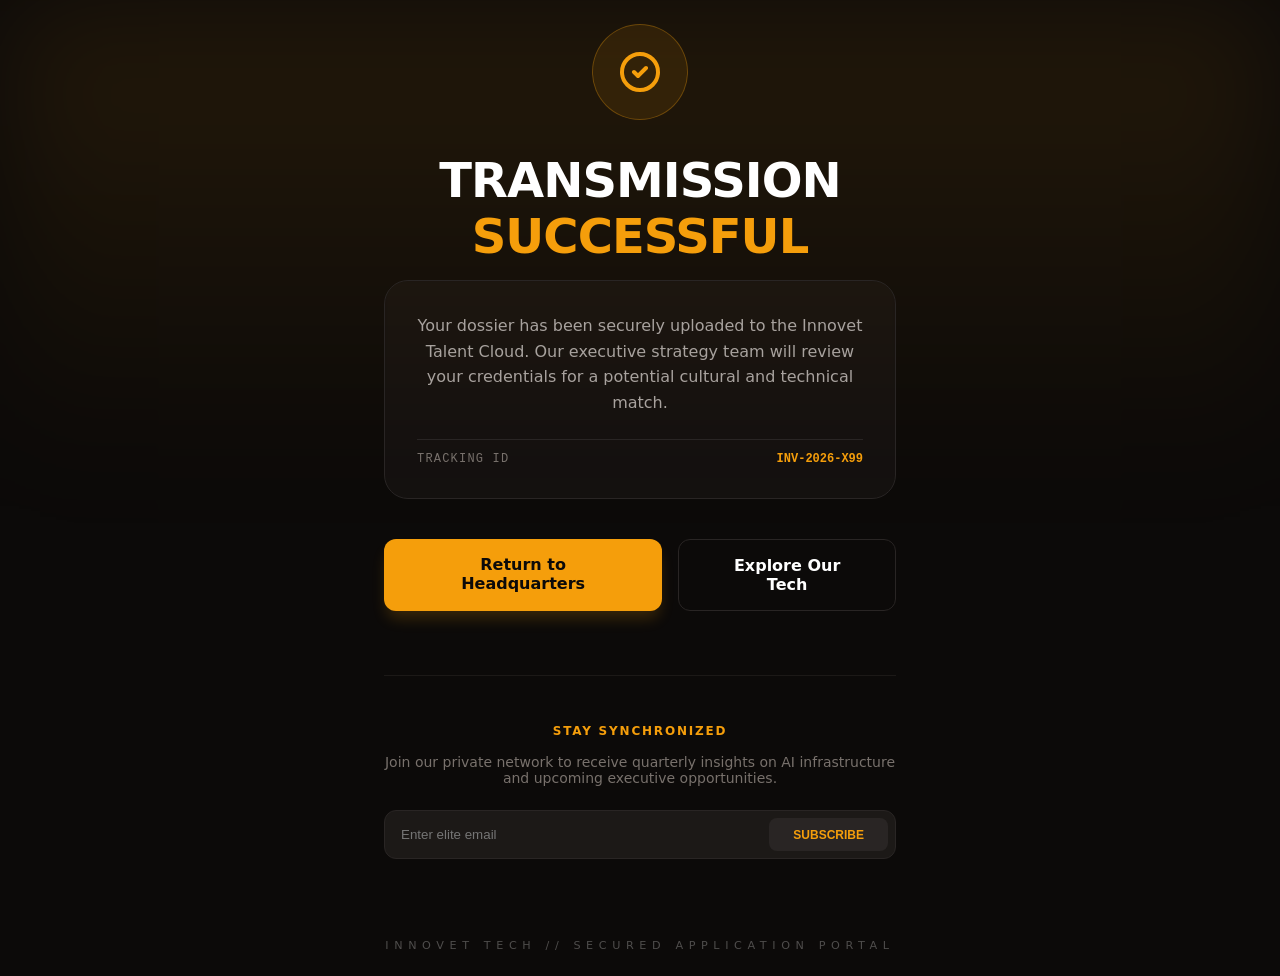
<file: success.html>
<!DOCTYPE html>
<html lang="en">
<head>
    <meta charset="UTF-8">
    <meta name="viewport" content="width=device-width, initial-scale=1.0">
    <title>Application Received | Innovet Tech</title>
    <link rel="stylesheet" href="success.css">
</head>
<body class="success-page">
    <div class="top-glow"></div>

    <main class="success-container">
        <div class="status-icon-wrap">
            <svg class="status-svg" fill="none" stroke="currentColor" viewBox="0 0 24 24">
                <path stroke-linecap="round" stroke-linejoin="round" stroke-width="2" d="M9 12l2 2 4-4m6 2a9 9 0 11-18 0 9 9 0 0118 0z"></path>
            </svg>
        </div>

        <h1 class="success-title">Transmission <span class="text-amber">Successful</span></h1>        
        
        <div class="dossier-card">
            <p class="dossier-text">
                Your dossier has been securely uploaded to the Innovet Talent Cloud. Our executive strategy team will review your credentials for a potential cultural and technical match.
            </p>
            <div class="tracking-footer">
                <span class="tracking-label">Tracking ID</span>
                <span class="tracking-id">INV-2026-X99</span>
            </div>
        </div>

        <div class="button-group">
            <a href="index.html" class="btn btn-primary">
                Return to Headquarters
            </a>
            <a href="services.html" class="btn btn-secondary">
                Explore Our Tech
            </a>
        </div>

        <section class="newsletter-section">
            <div class="newsletter-wrap">
                <h3 class="newsletter-title">Stay Synchronized</h3>
                <p class="newsletter-desc">Join our private network to receive quarterly insights on AI infrastructure and upcoming executive opportunities.</p>
                
                <form action="#" class="newsletter-form">
                    <input type="email" placeholder="Enter elite email" class="newsletter-input">
                    <button type="submit" class="newsletter-submit">Subscribe</button>
                </form>
            </div>
        </section>
    </main>

    <footer class="portal-footer">
        Innovet Tech // Secured Application Portal
    </footer>
</body>
</html>

<!-- <!DOCTYPE html>
<html lang="en">
<head>
    <meta charset="UTF-8">
    <meta name="viewport" content="width=device-width, initial-scale=1.0">
    <title>Application Received | Innovet Tech</title>
    <script src="https://cdn.jsdelivr.net/npm/@tailwindcss/browser@4"></script>
</head>
<body class="bg-stone-950 text-stone-200 antialiased min-h-screen flex flex-col justify-center items-center px-6 transition-opacity duration-1000 ease-out opacity-0" onload="document.body.classList.remove('opacity-0')">
    <div class="absolute top-0 left-1/2 -translate-x-1/2 w-full h-1/2 bg-gradient-to-b from-amber-500/10 to-transparent blur-3xl pointer-events-none"></div>
    <main class="relative z-10 text-center max-w-lg w-full">
        <div class="inline-flex items-center justify-center w-24 h-24 rounded-full bg-amber-500/10 border border-amber-500/30 mb-8 animate-pulse">
            <svg class="w-12 h-12 text-amber-500" fill="none" stroke="currentColor" viewBox="0 0 24 24">
                <path stroke-linecap="round" stroke-linejoin="round" stroke-width="2" d="M9 12l2 2 4-4m6 2a9 9 0 11-18 0 9 9 0 0118 0z"></path>
            </svg>
        </div>
        <h1 class="text-4xl md:text-5xl font-black text-white mb-4 uppercase tracking-tight">Transmission <span class="text-amber-500">Successful</span></h1>        
        <div class="bg-stone-900/50 border border-stone-800 p-8 rounded-3xl mb-10 backdrop-blur-sm">
            <p class="text-stone-400 leading-relaxed mb-6">
                Your dossier has been securely uploaded to the Innovet Talent Cloud. Our executive strategy team will review your credentials for a potential cultural and technical match.
            </p>
            <div class="flex justify-between items-center py-3 border-t border-stone-800 text-xs font-mono">
                <span class="text-stone-500 uppercase tracking-widest">Tracking ID</span>
                <span class="text-amber-500 font-bold uppercase">INV-2026-X99</span>
            </div>
        </div>
        <div class="flex flex-col sm:flex-row gap-4 justify-center">
            <a href="index.html" class="px-8 py-4 bg-amber-500 hover:bg-amber-400 text-stone-950 font-black rounded-xl transition shadow-lg shadow-amber-500/20 active:scale-95">
                Return to Headquarters
            </a>
            <a href="services.html" class="px-8 py-4 border border-stone-800 hover:bg-stone-900 text-white font-bold rounded-xl transition">
                Explore Our Tech
            </a>
        </div>
        <section class="mt-16 pt-12 border-t border-stone-900 w-full">
            <div class="max-w-md mx-auto">
                <h3 class="text-amber-500 font-bold uppercase tracking-widest text-xs mb-4">Stay Synchronized</h3>
                <p class="text-stone-500 text-sm mb-6">Join our private network to receive quarterly insights on AI infrastructure and upcoming executive opportunities.</p>
                
                <form action="#" class="relative group">
                    <input type="email" placeholder="Enter elite email" 
                        class="w-full bg-stone-900 border border-stone-800 p-4 rounded-xl text-white text-sm outline-none focus:border-amber-500/50 transition-all pr-32">
                    <button type="submit" 
                        class="absolute right-2 top-2 bottom-2 bg-stone-800 hover:bg-amber-500 hover:text-stone-950 text-amber-500 px-6 rounded-lg text-xs font-black uppercase tracking-widest transition-all">
                        Subscribe
                    </button>
                </form>
            </div>
        </section>
    </main>
    <footer class="mt-20 opacity-30 text-xs uppercase tracking-[0.5em]">
        Innovet Tech // Secured Application Portal
    </footer>
    <script>
        function handleFileUpload(input) {
            const textElement = document.getElementById('upload-text');
            const statusElement = document.getElementById('upload-status');
            
            if (input.files && input.files[0]) {
                const fileName = input.files[0].name;
                
                // Change text to show file is picked
                textElement.innerText = "Processing " + (fileName.length > 10 ? fileName.substring(0, 7) + '...' : fileName);
                statusElement.classList.remove('hidden');

                // Simulate a "Secure Upload" delay then redirect
                setTimeout(() => {
                    window.location.href = "success.html";
                }, 2500); // 2.5 seconds for dramatic effect
            }
        }
    </script>
</body>
</html> -->
</file>
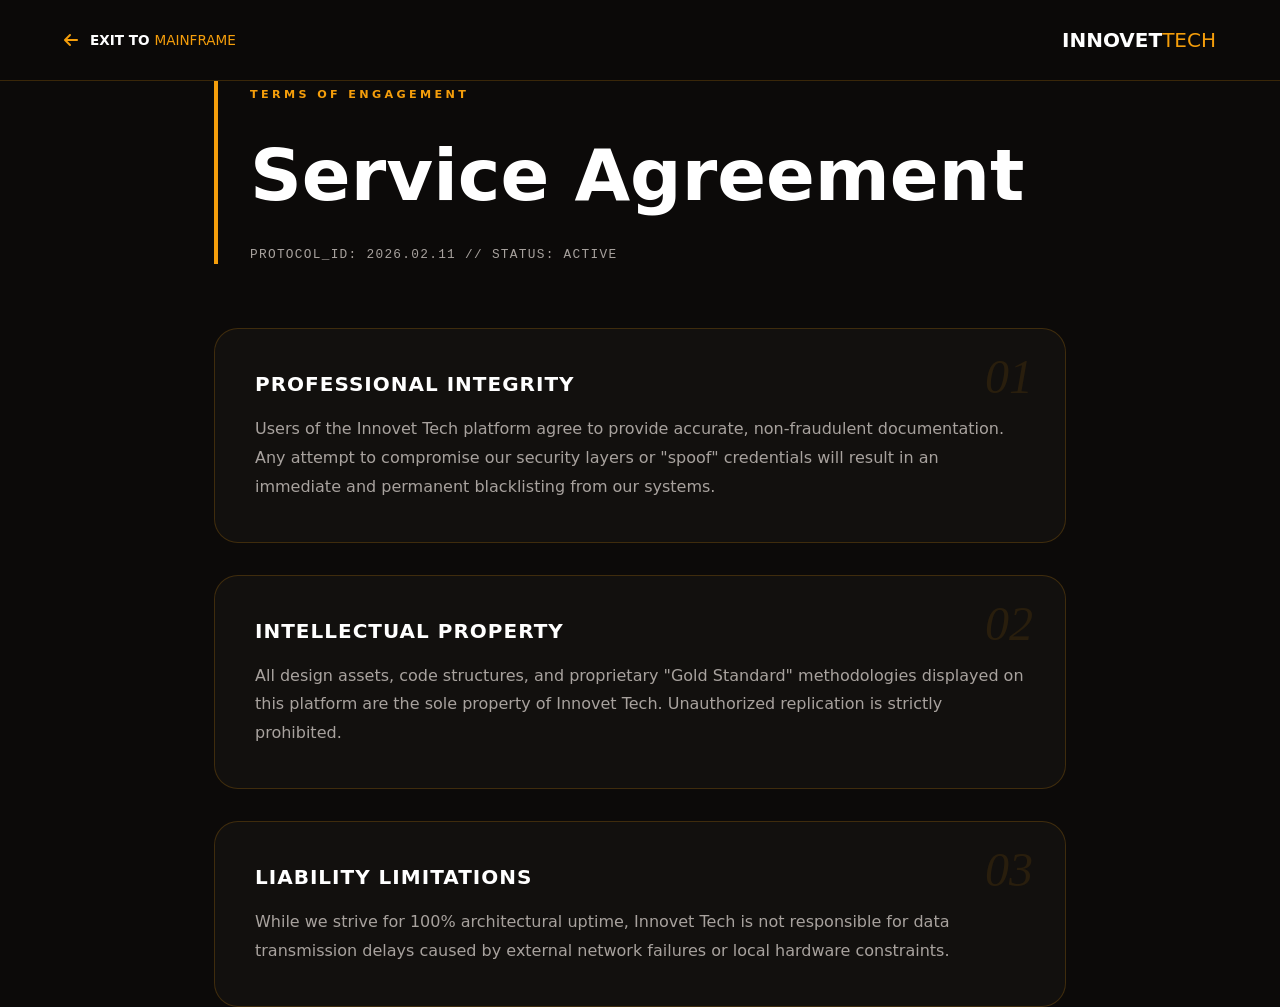
<file: terms.html>
<!DOCTYPE html>
<html lang="en">
<head>
    <meta charset="UTF-8">
    <meta name="viewport" content="width=device-width, initial-scale=1.0">
    <title>Terms of Engagement | Innovet Tech</title>
    <link rel="stylesheet" href="team.css"> <link rel="stylesheet" href="https://cdnjs.cloudflare.com/ajax/libs/font-awesome/6.5.1/css/all.min.css">
</head>
<body class="legal-page">

    <header class="main-header">
        <div class="container header-content">
            <a href="index.html" class="exit-link group">
                <i class="fa-solid fa-arrow-left accent-icon"></i>
                <span class="exit-text">Exit to <span class="accent-light">Mainframe</span></span>
            </a>
            <div class="logo-wrapper">
                <span class="logo-text">Innovet<span class="accent-light">Tech</span></span>
            </div>
        </div>
    </header>

    <main class="legal-container py-24">
        <header class="legal-header">
            <span class="overline">Terms of Engagement</span>
            <h1 class="hero-title">Service <span class="text-accent">Agreement</span></h1>
            <p class="timestamp">PROTOCOL_ID: 2026.02.11 // STATUS: ACTIVE</p>
        </header>

        <section class="legal-content">
            <div class="legal-card">
                <div class="card-number">01</div>
                <h2 class="card-title">Professional Integrity</h2>
                <p class="card-body">Users of the Innovet Tech platform agree to provide accurate, non-fraudulent documentation. Any attempt to compromise our security layers or "spoof" credentials will result in an immediate and permanent blacklisting from our systems.</p>
            </div>

            <div class="legal-card">
                <div class="card-number">02</div>
                <h2 class="card-title">Intellectual Property</h2>
                <p class="card-body">All design assets, code structures, and proprietary "Gold Standard" methodologies displayed on this platform are the sole property of Innovet Tech. Unauthorized replication is strictly prohibited.</p>
            </div>

            <div class="legal-card">
                <div class="card-number">03</div>
                <h2 class="card-title">Liability Limitations</h2>
                <p class="card-body">While we strive for 100% architectural uptime, Innovet Tech is not responsible for data transmission delays caused by external network failures or local hardware constraints.</p>
            </div>
        </section>
    </main>

</body>
</html>

<!-- 
<!DOCTYPE html>
<html lang="en">
<head>
    <meta charset="UTF-8">
    <meta name="viewport" content="width=device-width, initial-scale=1.0">
    <title>Terms of Service | Innovet Tech</title>
    <script src="https://cdn.jsdelivr.net/npm/@tailwindcss/browser@4"></script>
    <link rel="stylesheet" href="https://cdnjs.cloudflare.com/ajax/libs/font-awesome/6.5.1/css/all.min.css">
</head>
<body class="bg-stone-950 text-stone-300 antialiased">

    <nav class="h-20 border-b border-stone-900 flex items-center px-6">
        <a href="index.html" class="flex items-center gap-3 group">
            <i class="fa-solid fa-arrow-left text-amber-500 group-hover:-translate-x-1 transition-transform"></i>
            <span class="text-white font-black uppercase tracking-tighter">Exit to <span class="text-amber-500 font-light">Mainframe</span></span>
        </a>
    </nav>

    <main class="py-24 container mx-auto px-6 max-w-4xl">
        <header class="mb-16">
            <span class="text-amber-500 font-mono text-xs tracking-[0.4em] uppercase">Terms of Engagement</span>
            <h1 class="text-5xl font-black text-white mt-4 mb-2 uppercase">Service <span class="text-amber-500">Agreement</span></h1>
            <p class="text-stone-500 font-mono text-sm uppercase italic tracking-tighter">Effective Date: 2026.02.11</p>
        </header>

        <section class="space-y-12 leading-relaxed">
            <div class="bg-stone-900/40 p-10 rounded-3xl border border-stone-800">
                <h2 class="text-white text-xl font-bold mb-4 uppercase tracking-wide">01. Professional Integrity</h2>
                <p>Users of the Innovet Tech platform agree to provide accurate, non-fraudulent documentation. Any attempt to compromise our security layers or "spoof" credentials will result in an immediate and permanent blacklisting from our systems.</p>
            </div>

            <div class="bg-stone-900/40 p-10 rounded-3xl border border-stone-800">
                <h2 class="text-white text-xl font-bold mb-4 uppercase tracking-wide">02. Intellectual Property</h2>
                <p>All design assets, code structures, and proprietary "Gold Standard" methodologies displayed on this platform are the sole property of Innovet Tech. Unauthorized replication is strictly prohibited.</p>
            </div>

            <div class="bg-stone-900/40 p-10 rounded-3xl border border-stone-800">
                <h2 class="text-white text-xl font-bold mb-4 uppercase tracking-wide">03. Liability Limitations</h2>
                <p>While we strive for 100% architectural uptime, Innovet Tech is not responsible for data transmission delays caused by external network failures or local hardware constraints.</p>
            </div>
        </section>
    </main>

</body>
</html> -->
</file>
<file: success.css>
/* --- Variables & Core Reset --- */
:root {
    --stone-950: #0c0a09;
    --stone-900: #1c1917;
    --stone-800: #292524;
    --stone-500: #78716c;
    --stone-400: #a8a29e;
    --stone-200: #e7e5e4;
    --amber-500: #f59e0b;
    --amber-400: #fbbf24;
    --font-main: system-ui, -apple-system, sans-serif;
}

* {
    margin: 0;
    padding: 0;
    box-sizing: border-box;
}

/* --- Page Entrance Animation --- */
@keyframes pageFadeIn {
    from { opacity: 0; transform: translateY(10px); }
    to { opacity: 1; transform: translateY(0); }
}

.success-page {
    background-color: var(--stone-950);
    color: var(--stone-200);
    font-family: var(--font-main);
    min-height: 100vh;
    display: flex;
    flex-direction: column;
    justify-content: center;
    align-items: center;
    padding: 1.5rem;
    overflow-x: hidden;
    animation: pageFadeIn 1s ease-out forwards;
}

/* --- Visual Effects --- */
.top-glow {
    position: absolute;
    top: 0;
    left: 50%;
    transform: translateX(-50%);
    width: 100%;
    height: 50%;
    background: linear-gradient(to bottom, rgba(245, 158, 11, 0.1), transparent);
    filter: blur(60px);
    pointer-events: none;
}

/* --- Layout --- */
.success-container {
    position: relative;
    z-index: 10;
    text-align: center;
    max-width: 32rem;
    width: 100%;
}

/* Pulse Animation for Icon */
@keyframes iconPulse {
    0%, 100% { opacity: 1; box-shadow: 0 0 0 rgba(245, 158, 11, 0.2); }
    50% { opacity: 0.7; box-shadow: 0 0 20px rgba(245, 158, 11, 0.4); }
}

.status-icon-wrap {
    display: inline-flex;
    align-items: center;
    justify-content: center;
    width: 6rem;
    height: 6rem;
    border-radius: 50%;
    background: rgba(245, 158, 11, 0.1);
    border: 1px solid rgba(245, 158, 11, 0.3);
    margin-bottom: 2rem;
    animation: iconPulse 2s infinite ease-in-out;
}

.status-svg {
    width: 3rem;
    height: 3rem;
    color: var(--amber-500);
}

.success-title {
    font-size: clamp(2rem, 5vw, 3rem);
    font-weight: 900;
    color: white;
    margin-bottom: 1rem;
    text-transform: uppercase;
    letter-spacing: -0.02em;
}

.text-amber { color: var(--amber-500); }

/* --- Cards & Components --- */
.dossier-card {
    background: rgba(28, 25, 23, 0.5);
    border: 1px solid var(--stone-800);
    padding: 2rem;
    border-radius: 1.5rem;
    margin-bottom: 2.5rem;
    backdrop-filter: blur(4px);
}

.dossier-text {
    color: var(--stone-400);
    line-height: 1.6;
    margin-bottom: 1.5rem;
}

.tracking-footer {
    display: flex;
    justify-content: space-between;
    align-items: center;
    padding-top: 0.75rem;
    border-top: 1px solid var(--stone-800);
    font-family: monospace;
    font-size: 0.75rem;
}

.tracking-label {
    color: var(--stone-500);
    text-transform: uppercase;
    letter-spacing: 0.1em;
}

.tracking-id {
    color: var(--amber-500);
    font-weight: bold;
}

/* --- Buttons --- */
.button-group {
    display: flex;
    flex-direction: column;
    gap: 1rem;
    justify-content: center;
}

@media (min-width: 640px) {
    .button-group { flex-direction: row; }
}

.btn {
    padding: 1rem 2rem;
    border-radius: 0.75rem;
    font-weight: 700;
    text-decoration: none;
    transition: all 0.3s ease;
}

.btn-primary {
    background-color: var(--amber-500);
    color: var(--stone-950);
    box-shadow: 0 10px 15px -3px rgba(245, 158, 11, 0.2);
}

.btn-primary:hover {
    background-color: var(--amber-400);
}

.btn-secondary {
    border: 1px solid var(--stone-800);
    color: white;
}

.btn-secondary:hover {
    background-color: var(--stone-900);
}

.btn:active { transform: scale(0.95); }

/* --- Newsletter --- */
.newsletter-section {
    margin-top: 4rem;
    padding-top: 3rem;
    border-top: 1px solid var(--stone-900);
}

.newsletter-title {
    color: var(--amber-500);
    font-size: 0.75rem;
    text-transform: uppercase;
    letter-spacing: 0.15em;
    margin-bottom: 1rem;
}

.newsletter-desc {
    color: var(--stone-500);
    font-size: 0.875rem;
    margin-bottom: 1.5rem;
}

.newsletter-form {
    position: relative;
}

.newsletter-input {
    width: 100%;
    background: var(--stone-900);
    border: 1px solid var(--stone-800);
    padding: 1rem;
    border-radius: 0.75rem;
    color: white;
    outline: none;
    padding-right: 8rem;
}

.newsletter-input:focus {
    border-color: rgba(245, 158, 11, 0.5);
}

.newsletter-submit {
    position: absolute;
    right: 0.5rem;
    top: 0.5rem;
    bottom: 0.5rem;
    background: var(--stone-800);
    color: var(--amber-500);
    border: none;
    padding: 0 1.5rem;
    border-radius: 0.5rem;
    font-size: 0.75rem;
    font-weight: 900;
    text-transform: uppercase;
    cursor: pointer;
    transition: all 0.3s;
}

.newsletter-submit:hover {
    background: var(--amber-500);
    color: var(--stone-950);
}

/* --- Footer --- */
.portal-footer {
    margin-top: 5rem;
    opacity: 0.3;
    font-size: 0.7rem;
    text-transform: uppercase;
    letter-spacing: 0.5em;
}
</file>
<file: team.css>
/* --- Variables & Core Architecture --- */
:root {
    --bg-color: #0c0a09;
    --text-primary: #e7e5e4;
    --text-secondary: #a8a29e;
    --accent: #f59e0b;
    --accent-dark: #d97706;
    --border: rgba(245, 158, 11, 0.2);
    --glass-bg: rgba(12, 10, 9, 0.85);
    --font-main: system-ui, -apple-system, sans-serif;
    --nav-width: 240px;
}

* { margin: 0; padding: 0; box-sizing: border-box; }

body {
    background-color: var(--bg-color);
    color: var(--text-primary);
    font-family: var(--font-main);
    line-height: 1.5;
    overflow-x: hidden;
    -webkit-font-smoothing: antialiased;
}

.container {
    max-width: 1200px;
    margin: 0 auto;
    padding: 0 1.5rem;
}

/* --- Header & Navigation --- */
.main-header {
    position: sticky;
    top: 0;
    z-index: 100;
    width: 100%;
    backdrop-filter: blur(12px);
    -webkit-backdrop-filter: blur(12px);
    border-bottom: 1px solid var(--border);
    background-color: var(--glass-bg);
}

.header-content {
    display: flex;
    height: 5rem;
    align-items: center;
    justify-content: space-between;
}

/* Logo */
.logo-wrapper { 
    display: flex; 
    align-items: center; 
    gap: 0.75rem; 
    
}

.logo-icon {
    width: 2.5rem;
    height: 2.5rem;
    display: flex;
    align-items: center;
    justify-content: center;
    box-shadow: 0 0 15px rgba(245, 158, 11, 0.3);
    overflow: hidden;
}

.logo-icon img {
    width: 100%;
    height: 100%;
    object-fit: contain;
    padding: 0.375rem;
    border-radius: 50%;
}

.logo-text { 
    font-size: 1.25rem; 
    font-weight: 700; 
    text-transform: uppercase; 
    color: #fff; 
}
.accent-light { 
    color: var(--accent); 
    font-weight: 300; 
}

/* Menu Logic */
.menu-checkbox { 
    display: none; 
}

.hamburger {
    display: none; 
    flex-direction: column; 
    justify-content: space-between;
    width: 26px; 
    height: 18px; 
    cursor: pointer; 
    z-index: 120;
}

.hamburger .bar { 
    height: 2px; 
    width: 100%; 
    background-color: var(--accent); 
    transition: 0.4s ease; 
}


.nav-list { 
    list-style: none; 
    display: flex; 
    gap: 2rem; 
}
.nav-link { 
    text-decoration: none; 
    color: var(--text-secondary); 
    font-weight: 500; 
    text-transform: uppercase; 
    font-size: 0.85rem; 
    transition: 0.3s;
}
.nav-link:hover, .nav-link.active { 
    color: var(--accent); 
}

.nav-link.active { 
    border-bottom: 2px solid var(--accent); 
    padding-bottom: 4px; 
}

/* --- Team Hero Section --- */
.py-24 { 
    padding: 6rem 0; 
}
.text-center { 
    text-align: center; 
}
.mb-20 { 
    margin-bottom: 5rem; 
}
.overline { 
    color: var(--accent); 
    font-weight: 900; 
    letter-spacing: 0.3em; 
    text-transform: uppercase; 
    font-size: 0.7rem; 
}

.hero-title { 
    font-size: clamp(2.5rem, 8vw, 4.5rem); 
    font-weight: 900; 
    color: #fff; 
    margin: 1rem 0; 
}

.section-desc { 
    color: var(--text-secondary); 
    max-width: 600px; 
    margin: 0 auto; 
    font-size: 1.1rem; 
}

/* --- Team Grid Architecture --- */
.team-grid {
    display: grid;
    grid-template-columns: repeat(auto-fit, minmax(300px, 1fr));
    gap: 3rem;
}

.team-card { 
    position: relative; 
}

.member-image-wrap {
    position: relative;
    aspect-ratio: 4/5;
    border-radius: 1.5rem;
    overflow: hidden;
    background: #1c1917;
    border: 1px solid rgba(255,255,255,0.05);
}

.member-img {
    width: 100%; height: 100%; object-fit: cover;
    filter: grayscale(100%) brightness(0.8);
    transition: transform 0.8s cubic-bezier(0.2, 1, 0.3, 1), filter 0.6s ease;
    will-change: filter, transform;
}

.member-overlay-info {
    position: absolute;
    inset: 0;
    background: linear-gradient(to top, rgba(12, 10, 9, 0.95) 0%, rgba(12, 10, 9, 0.4) 60%, transparent 100%);
    display: flex; 
    flex-direction: column; 
    justify-content: flex-end;
    padding: 2rem; transform: translateY(102%);
    transition: transform 0.5s cubic-bezier(0.2, 1, 0.3, 1);
    backdrop-filter: blur(8px);
    -webkit-backdrop-filter: blur(8px);
    z-index: 5;
}

/* --- Shared Interaction States (Hover & Mobile Tap) --- */
.team-card:hover .member-img,
.team-card:active .member-img {
    transform: scale(1.1);
    filter: grayscale(0%) brightness(1);
}

.team-card:hover .member-overlay-info,
.team-card:active .member-overlay-info {
    transform: translateY(0);
}

.team-card:hover .member-name { 
    color: var(--accent); 
}

/* --- Member Info Details --- */
.expertise-tag { 
    color: var(--accent); 
    font-family: monospace; 
    font-size: 0.7rem; 
    margin-bottom: 0.5rem; 
    text-transform: uppercase; 
}

.member-quote { 
    font-style: italic; 
    font-size: 0.95rem; 
    margin-bottom: 1.5rem; 
    color: var(--text-primary); 
}

.profile-link { 
    color: var(--accent); 
    font-weight: 800; 
    font-size: 0.75rem; 
    text-decoration: underline; 
    text-underline-offset: 4px; 
}

.member-footer { 
    margin-top: 1.5rem; 
    display: flex; 
    justify-content: space-between; 
    align-items: flex-start; 
}

.member-name { 
    font-size: 1.5rem; 
    font-weight: 800; 
    color: #fff; 
    transition: color 0.3s; 
}

.member-role { 
    font-size: 0.7rem; 
    font-weight: 900; 
    color: var(--text-secondary); 
    text-transform: uppercase; 
    letter-spacing: 0.1em; 
}

.member-id { 
    font-size: 2.5rem; 
    font-family: serif;  
    color: rgba(245, 158, 11, 0.15); 
    line-height: 1; user-select: none; 
}

/* --- Careers Section --- */
.career-section { 
    padding: 8rem 0; 
    border-top: 1px solid #1c1917; 
}

.career-box {
    max-width: 800px; 
    margin: 0 auto; 
    background: rgba(28,25,23,0.3);
    border: 1px solid var(--border); 
    border-radius: 2rem; padding: 4rem 2rem;
}

.upload-zone { 
    position: relative; 
    margin-top: 3rem; 
}

.file-input { 
    position: absolute; 
    inset: 0; 
    opacity: 0; 
    cursor: pointer; 
    z-index: 10; 
}

.drop-zone-ui {
    display: flex; 
    flex-direction: column; 
    align-items: center;
    padding: 3rem; 
    border: 2px dashed #292524; 
    border-radius: 1.5rem;
    transition: 0.3s; 
    background: rgba(12,10,9,0.5);
}

.upload-zone:hover .drop-zone-ui { 
    border-color: var(--accent); 
    background: rgba(12,10,9,0.8); 
}

.upload-icon-circle {
    width: 4rem; 
    height: 4rem; 
    background: rgba(245,158,11,0.1);
    border-radius: 50%; 
    display: flex; 
    align-items: center; 
    justify-content: center;
    margin-bottom: 1rem; 
    color: var(--accent); 
    transition: 0.3s;
}

.upload-zone:hover .upload-icon-circle { 
    transform: scale(1.1) rotate(5deg); 
}

.icon-svg { 
    width: 1.5rem; 
    height: 1.5rem; 
}

.upload-main-text { 
    font-weight: 700; 
    color: #fff; 
}

.upload-sub-text { 
    font-size: 0.8rem; 
    color: var(--text-secondary); 
    margin-top: 0.25rem; 
}

.btn-submit-hidden { 
    display: none; 
}

/* --- Mobile Adjustments --- */
@media (max-width: 767px) {
    .hamburger { 
        display: flex; 
        margin-left: auto;
    }
    
    .nav-list {
        position: fixed; 
        top: 0; 
        right: 0; 
        width: 45%; 
        height: 100vh;
        background: #0f0d0c; 
        flex-direction: column; 
        padding: 6rem 2rem; 
        gap: 1.5rem;
        border-left: 1px solid var(--border); 
        transform: translateX(101%);
        transition: transform 0.5s cubic-bezier(0.25, 1, 0.5, 1); 
        z-index: 110;
    }
    
    .menu-checkbox:checked ~ .desktop-nav .nav-list { 
        transform: translateX(0); 
    }
    
    .menu-checkbox:checked ~ .hamburger .bar:nth-child(1) { 
        transform: translateY(8px) rotate(45deg); 
    }
    
    .menu-checkbox:checked ~ .hamburger .bar:nth-child(2) { 
        opacity: 0; 
    }
    
    .menu-checkbox:checked ~ .hamburger .bar:nth-child(3) { 
        transform: translateY(-8px) rotate(-45deg); 
    }
    
    .menu-overlay {
        position: fixed; 
        inset: 0; 
        background: rgba(0,0,0,0.7); 
        opacity: 0; 
        visibility: hidden; 
        transition: 0.4s; 
        z-index: 101; 
        backdrop-filter: blur(4px);
        -webkit-backdrop-filter: blur(4px);
    }
    
    .menu-checkbox:checked ~ .menu-overlay { 
        opacity: 1; 
        visibility: visible; 
    }
    
    .member-footer {
        background: var(--bg-color);
        padding-top: 1rem;
        position: relative;
        z-index: 10;
    }
}

    .member-footer {
        background: var(--bg-color);
        padding-top: 1rem;
        position: relative;
        z-index: 10;
    }

/* --- Legal Page Architecture --- */
.legal-container {
    max-width: 900px;
    margin: 0 auto;
    padding: 0 1.5rem;
}

.legal-header {
    margin-bottom: 4rem;
    border-left: 4px solid var(--accent);
    padding-left: 2rem;
}

.timestamp {
    font-family: monospace;
    font-size: 0.8rem;
    color: var(--text-secondary);
    letter-spacing: 0.1em;
    margin-top: 1rem;
}

/* Legal Cards */
.legal-content {
    display: flex;
    flex-direction: column;
    gap: 2rem;
}

.legal-card {
    background: rgba(28, 25, 23, 0.4);
    border: 1px solid var(--border);
    border-radius: 1.5rem;
    padding: 2.5rem;
    position: relative;
    overflow: hidden;
    transition: transform 0.3s ease, border-color 0.3s ease;
}

.legal-card:hover {
    border-color: var(--accent);
    transform: translateX(10px);
}

.card-number {
    position: absolute;
    top: 1.5rem;
    right: 2rem;
    font-family: serif;
    font-style: italic;
    font-size: 3rem;
    color: rgba(245, 158, 11, 0.1);
    line-height: 1;
}

.card-title {
    color: #fff;
    font-size: 1.25rem;
    font-weight: 700;
    text-transform: uppercase;
    margin-bottom: 1rem;
    letter-spacing: 0.05em;
}

.card-body {
    color: var(--text-secondary);
    line-height: 1.8;
    font-size: 1rem;
}

/* Exit Navigation */
.exit-link {
    text-decoration: none;
    display: flex;
    align-items: center;
    gap: 0.75rem;
}

.exit-text {
    color: #fff;
    font-weight: 900;
    text-transform: uppercase;
    font-size: 0.85rem;
}

.accent-icon {
    color: var(--accent);
    transition: transform 0.3s ease;
}

.exit-link:hover .accent-icon {
    transform: translateX(-5px);
}    

/* --- Privacy Protocol Specifics --- */
.protocol-card {
    position: relative;
    padding-left: 2rem;
    border-left: 2px solid #1c1917; /* Muted border */
    transition: all 0.5s cubic-bezier(0.4, 0, 0.2, 1);
    margin-bottom: 3rem;
}

/* The "Active" Protocol look */
.protocol-card.active,
.protocol-card:hover {
    border-left-color: var(--accent);
    transform: translateX(5px);
}

.protocol-card .card-number {
    position: absolute;
    right: 0;
    top: 0;
    font-size: 2.5rem;
    color: rgba(245, 158, 11, 0.05);
    font-style: italic;
    font-family: serif;
}

.protocol-card.active .card-number {
    color: rgba(245, 158, 11, 0.15);
}

.highlight {
    color: var(--text-primary);
    font-family: monospace;
    background: rgba(245, 158, 11, 0.1);
    padding: 2px 6px;
    border-radius: 4px;
}

.protocol-link {
    color: var(--accent);
    text-decoration: underline;
    text-underline-offset: 4px;
    font-weight: 700;
}

/* --- Footer Refinement --- */
.mainframe-footer {
    padding: 3rem 0;
    border-top: 1px solid #1c1917;
    text-align: center;
}

.footer-status {
    font-size: 0.65rem;
    font-weight: 900;
    color: var(--text-secondary);
    text-transform: uppercase;
    letter-spacing: 0.5em;
    opacity: 0.4;
}

/* Mobile Tweak */
@media (max-width: 767px) {
    .protocol-card {
        padding-left: 1.5rem;
    }
    .hero-title {
        line-height: 1.1;
    }
}

/* --- Global Hero & Home Architecture --- */
.hero-section { position: relative; overflow: hidden; }
.hero-grid { display: grid; grid-template-columns: 1fr 1fr; gap: 4rem; align-items: center; }

.glow-orb {
    position: absolute; top: -10%; right: -5%; width: 40vw; height: 40vw;
    background: radial-gradient(circle, rgba(245, 158, 11, 0.15) 0%, transparent 70%);
    filter: blur(60px); z-index: 0; pointer-events: none;
}

.gradient-text {
    background: linear-gradient(90deg, var(--accent-dark), #fcd34d, var(--accent-dark));
    -webkit-background-clip: text;
    background-clip: text;
    color: transparent;
    background-size: 200% auto;
    animation: shine 5s linear infinite;
}

@keyframes shine { to { background-position: 200% center; } }

/* Buttons */
.btn-group { display: flex; gap: 1.5rem; margin-top: 2.5rem; }
.btn-primary {
    background: var(--accent); color: var(--bg-color); padding: 1rem 2rem;
    border-radius: 0.75rem; font-weight: 800; text-decoration: none;
    transition: 0.3s; box-shadow: 0 10px 20px rgba(245, 158, 11, 0.2);
}
.btn-primary:hover { background: #fff; transform: translateY(-3px); }
.btn-outline {
    border: 2px solid #1c1917; color: var(--accent); padding: 1rem 2rem;
    border-radius: 0.75rem; font-weight: 800; text-decoration: none; transition: 0.3s;
}
.btn-outline:hover { background: #1c1917; }

/* Capability Cards (Flip Effect) */
.capability-card { height: 320px; perspective: 1000px; }
.card-inner {
    position: relative; width: 100%; height: 100%; transition: transform 0.8s cubic-bezier(0.2, 1, 0.3, 1);
    transform-style: preserve-3d;
}
.capability-card:hover .card-inner, .capability-card:active .card-inner { transform: rotateY(180deg); }

.card-front, .card-back {
    position: absolute; width: 100%; height: 100%; backface-visibility: hidden;
    border-radius: 2rem; border: 1px solid var(--border); background: #141210;
    padding: 2.5rem; display: flex; flex-direction: column; justify-content: center;
}
.card-back { transform: rotateY(180deg); background: var(--bg-color); }

.icon-wrap { font-size: 2.5rem; color: var(--accent); margin-bottom: 1.5rem; }
.spec-row { display: flex; justify-content: space-between; padding: 0.75rem 0; border-bottom: 1px solid #1c1917; font-size: 0.9rem; }
.spec-row span:last-child { color: #fff; font-weight: 700; }

/* Footer */
.footer-grid { display: grid; grid-template-columns: 2fr 1fr 1.5fr; gap: 4rem; }
.footer-bottom { 
    margin-top: 4rem; padding-top: 2rem; border-top: 1px solid #1c1917;
    text-align: center; font-size: 0.65rem; letter-spacing: 0.4em; opacity: 0.5;
}
.briefing-form { display: flex; border: 1px solid #1c1917; border-radius: 0.5rem; overflow: hidden; margin-top: 1.5rem; }
.briefing-form input { background: transparent; border: none; padding: 0.75rem; color: #fff; flex: 1; outline: none; }
.briefing-form button { background: var(--accent); border: none; padding: 0 1.5rem; font-weight: 900; cursor: pointer; }

/* Back to Top */
.btt-btn {
    position: fixed; bottom: 2rem; right: 2rem; width: 3.5rem; height: 3.5rem;
    background: var(--accent); color: var(--bg-color); border-radius: 50%;
    border: none; cursor: pointer; opacity: 0; transform: translateY(20px);
    transition: 0.4s; z-index: 90; font-size: 1.2rem;
}
.btt-btn.visible { opacity: 1; transform: translateY(0); }

/* Mobile Hero */
@media (max-width: 991px) {
    .hero-grid { grid-template-columns: 1fr; text-align: center; }
    .hero-info { display: flex; flex-direction: column; align-items: center; }
    .footer-grid { grid-template-columns: 1fr; text-align: center; gap: 3rem; }
    .briefing-form { max-width: 400px; margin: 1.5rem auto 0; }
}

.capability-card {
    perspective: 1000px;
    height: 350px;
}

.card-inner {
    position: relative;
    width: 100%;
    height: 100%;
    transition: transform 0.8s cubic-bezier(0.2, 1, 0.3, 1);
    transform-style: preserve-3d;
}

/* Flip on Hover (Desktop) and Tap (Mobile) */
.capability-card:hover .card-inner, 
.capability-card:active .card-inner {
    transform: rotateY(180deg);
}

.card-front, .card-back {
    position: absolute;
    width: 100%;
    height: 100%;
    backface-visibility: hidden;
    border-radius: 2rem;
    padding: 2.5rem;
    border: 1px solid var(--border);
}

.card-back {
    transform: rotateY(180deg);
    background: var(--bg-color);
}

/* --- Pure CSS Capability Cards --- */
.capability-card {
    perspective: 1000px;
    height: 350px;
}

.card-inner {
    position: relative;
    width: 100%;
    height: 100%;
    transform-style: preserve-3d;
    transition: transform 0.8s cubic-bezier(0.175, 0.885, 0.32, 1.275);
}

/* Flip on Hover (Desktop) and Tap (Mobile) */
.capability-card:hover .card-inner,
.capability-card:active .card-inner {
    transform: rotateY(180deg);
}

.card-front, .card-back {
    position: absolute;
    width: 100%;
    height: 100%;
    backface-visibility: hidden;
    -webkit-backface-visibility: hidden;
    border-radius: 2rem;
    padding: 2.5rem;
    border: 1px solid var(--border);
}

.card-back {
    background: var(--bg-color);
    transform: rotateY(180deg);
    display: flex;
    flex-direction: column;
    justify-content: center;
}

/* --- Pure CSS Back to Top (No-JS) --- */
.btt-btn {
    position: fixed;
    bottom: 2rem;
    right: 2rem;
    width: 3.5rem;
    height: 3.5rem;
    background: var(--accent);
    color: var(--bg-dark);
    border-radius: 50%;
    display: flex;
    align-items: center;
    justify-content: center;
    text-decoration: none;
    z-index: 100;
    transition: all 0.3s ease;
    box-shadow: 0 10px 20px rgba(245, 158, 11, 0.3);
}

.btt-btn:hover {
    transform: translateY(-5px);
    background: #fff;
}

/* --- Smooth Scrolling (Global) --- */
html {
    scroll-behavior: smooth;
}
</file>
